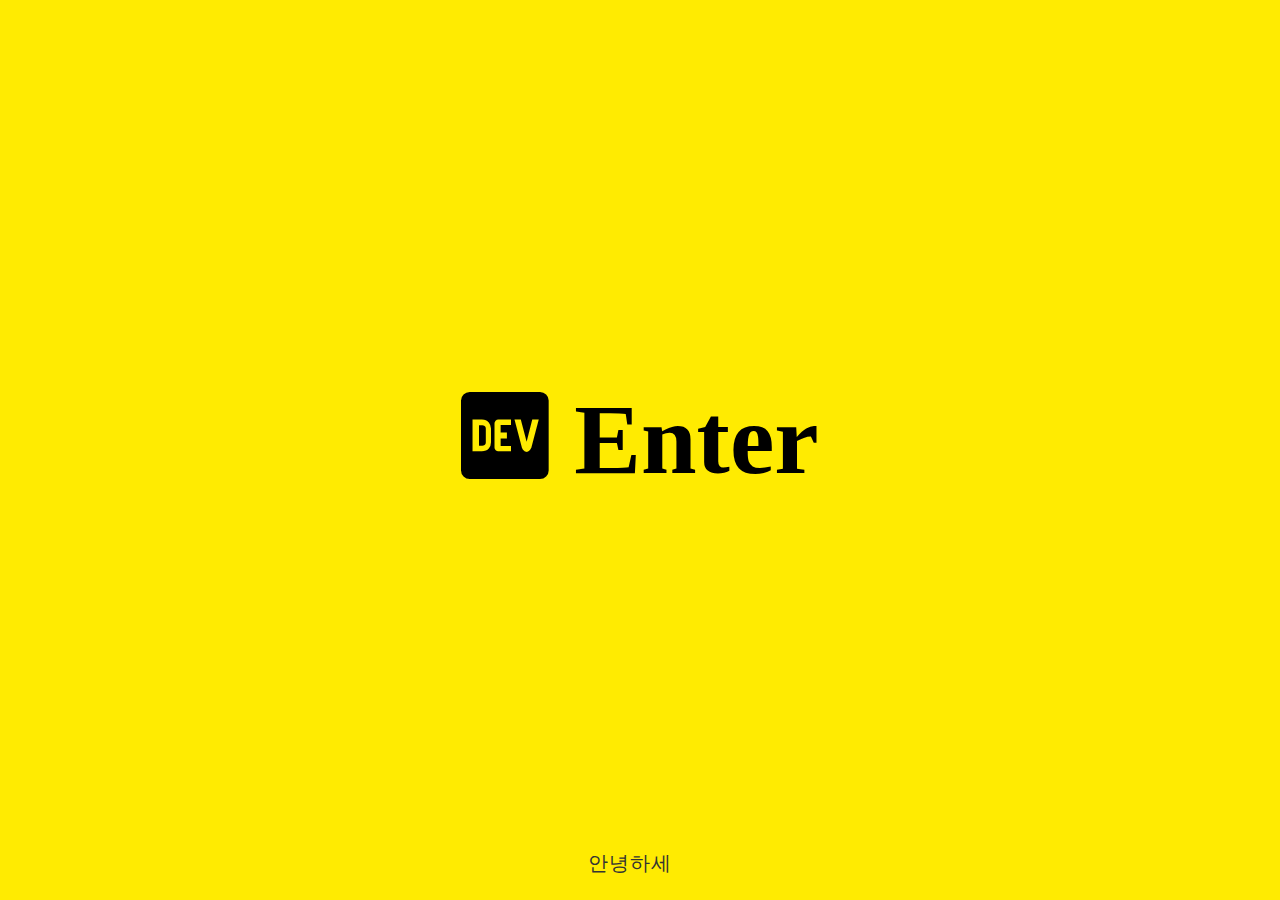
<file: index.html>
<!DOCTYPE html>
<html lang="ko">
<head>
	<meta charset="UTF-8">
	<meta name="viewport" content="width=device-width, initial-scale=1.0">
	<meta http-equiv="X-UA-Compatible" content="ie=edge">
	<title>UIUIUIUI</title>
	<meta name="title" content="포트폴리오">
	<meta name="subject" content="포폴포폴">
	<meta name="description" content="좋은회사 가고싶은 포트폴리오">
	<meta name="keywords" content="UI개발자,프론트엔드">
	<meta name="writer" content="Top">
	<meta name="author" content="Top">
	<meta name="robots" content="ALL">
	<meta property="og:type" content="website">
	<meta property="og:title" content="포트폴리오">
	<meta property="og:description" content="좋은회사 가고싶은 포트폴리오">
	<meta property="og:image" content="https://uitop.github.io/ui/assets/img/chrome.jpg">
	<meta property="og:url" content="https://uitop.github.io/ui/">
	<link rel="shortcut icon" href="./favicon.ico">
	<link rel="stylesheet" href="./assets/icon/css/all.min.css">
	<link rel="stylesheet" href="./assets/css/default.css">
	<link rel="stylesheet" href="./assets/css/slick.css">
	<link rel="stylesheet" href="./assets/css/index.min.css">
	<script src="//ajax.googleapis.com/ajax/libs/jquery/3.3.1/jquery.min.js"></script>
	<script src="//developers.kakao.com/sdk/js/kakao.min.js"></script>
	<script src="./assets/js/default.js"></script>
	<script src="./assets/js/main.js"></script>
	<script src="./assets/js/Chart.min.js"></script>
	<script src="./assets/js/slick.min.js"></script>
</head>
<body>
	<div class="intro">
		<button class="go_btn">
			<i class="fab fa-dev"></i> Enter
		</button>
		<div class="bottom_text"></div>
	</div>
	<div class="wrap">
		<section class="subArea">
			<div class="subWrap" id="skWrap">
				<h1 class="secTitle mgb0">Status</h1>
				<div class="radarWrap">
					<canvas id="radar" class="chart chart-radar"></canvas>
				</div>
				<div class="radarWrap isSkTxt">
					<div class="radar__text">
						<h3>
							STR <sup>근력</sup>
						</h3>
						<h6>3대 측정불가(해본적없음)</h6>
					</div>
					<div class="radar__text">
						<h3>
							DEX <sup>재주</sup>
						</h3>
						<h6>손재주만 자신없음</h6>
					</div>
					<div class="radar__text">
						<h3>
							CON <sup>체력</sup>
						</h3>
						<h6>런닝 10km 50분</h6>
					</div>
					<div class="radar__text">
						<h3>
							INT <sup>지능</sup>
						</h3>
						<h6>IQ검사 해본적없지만 퍼즐 잘품</h6>
					</div>
					<div class="radar__text">
						<h3>
							WIS <sup>지혜</sup>
						</h3> 
						<h6>예능,드라마,영화등 간접경험으로 습득한 풍부한 생활지식</h6>
					</div>
					<div class="radar__text">
						<h3>
							CHA <sup>매력</sup>
						</h3> 
						<h6>샤워후 거울보면 1분 자아도취</h6>
					</div>
					<div class="radar__text">
						<h3>
							LUK <sup>운</sup>
						</h3>
						<h6>생각을 럭키비키적으로 함</h6>
					</div>
					<div class="radar__text">
						<h3>
							AGI <sup>민첩</sup>
						</h3>
						<h6>빠른 손 보다 빠른 시작으로 승부하는 편</h6>
					</div>
				</div>
			</div>
			<div class="subWrap" id="pfWrap">
				<h1 class="secTitle">Portfolio</h1>
				<div class="secWrap">
					<div class="secSlide"></div>
					<span class="slide_cnt"> / 19</span>
				</div>
			</div>
			<div class="subWrap" id="abWrap">
				<h1 class="secTitle">About Me</h1>
				<div>
					<h3>
						1985년생, 7년차, 장기 잘 둠<br/>
						좋은회사 = ["거리", "분위기", "가능성"];
					</h3>
					<h2>재미있게 일 하기</h2>
					<q>지치지 않아야 한다.</q><br/>
					<q>작은 관심이 분위기를 바꾼다.</q><br/>
					<q>미소는 셀프다.</q><br/>
					<q>일이건 놀이건 잘하면 다 재미있다.</q><br/>
					<q>문서는 보는사람 기준으로.</q><br/>
					<q>출근은 10분전.</q><br/>
					<p>All for one, One for all</p>
				</div>
				<div class="tagBox">
					<span>javascript</span>
					<span>React</span>
					<span>Vue</span>
					<span>jquery</span>
					<span>HTML</span>
					<span>SCSS</span>
					<span>PHP</span>
					<span>UX/UI</span>
				</div>
				<div class="mailArea">
					<h2>무교, 무연, 무적, 무드셀라</h2>
					<h4>E-mail : <a href="mailto:dev.grayt@gmail.com">서포트형 4무 인재 <i class="fas fa-envelope"></i></a></h4>
				</div>
			</div>
		</section>
		<footer>
			<div class="footer_btns">
				<button type="button" id="go_intro" class="lf"><i class="fas fa-arrow-left wClr"></i></button>
				<button type="button" id="go_top" class="lf"><i class="fas fa-arrow-up wClr"></i></button>
				<button type="button" id="kakao-link-btn"><img src="./assets/img/kakao_btn_small.png" alt="카카오톡 공유하기"></button>
				<a href="https://github.com/uitop/ui" target="_blank" class="wClr" title="소스보기"><i class="fab fa-github"></i></a>
			</div>
		</footer>
	</div>
</body>
</html>
</file>
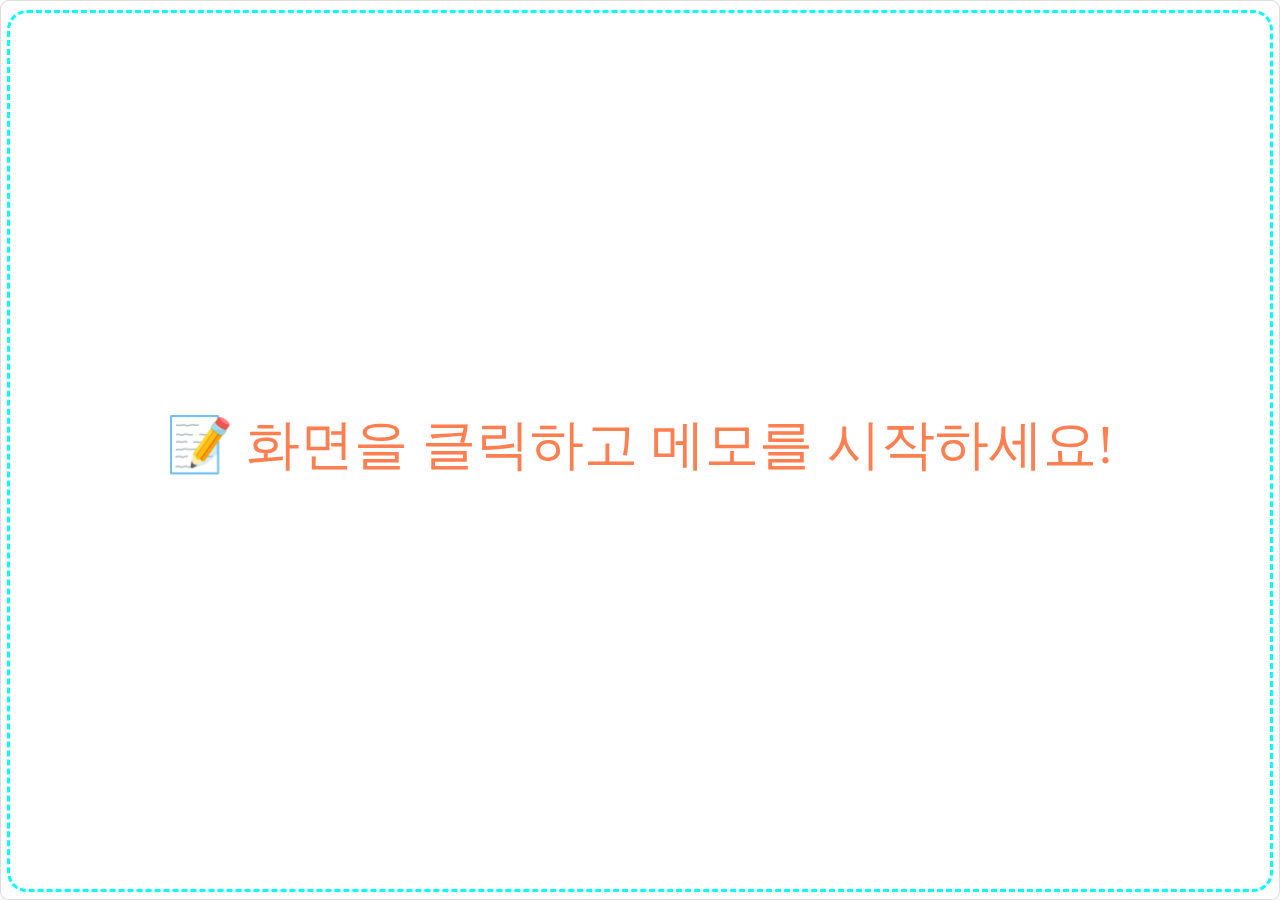
<file: jstk/index.html>
<!DOCTYPE html>
<html lang="ko">
<head>
    <meta charset="UTF-8">
    <meta name="viewport" content="width=device-width, initial-scale=1.0">
    <meta http-equiv="X-UA-Compatible" content="ie=edge">
    <link rel="shortcut icon" href="favicon.ico"/>
    <title>JS Portfolio</title>
    <meta name="description" content="jStiker 웹 메모장_뽐내보자"/>
    <meta name="keywords" content="jStk">
    <meta property="og:image" content="https://uitop.github.io/ui/assets/img/chrome.jpg">
    <script src="js/jquery.3.3.1.min.js"></script>
    <script src="js/index.min.js"></script>
    <link rel="stylesheet" href="css/index.css">
</head>
<body>
    <div id="mainWrap"></div>
</body>
</html>
</file>
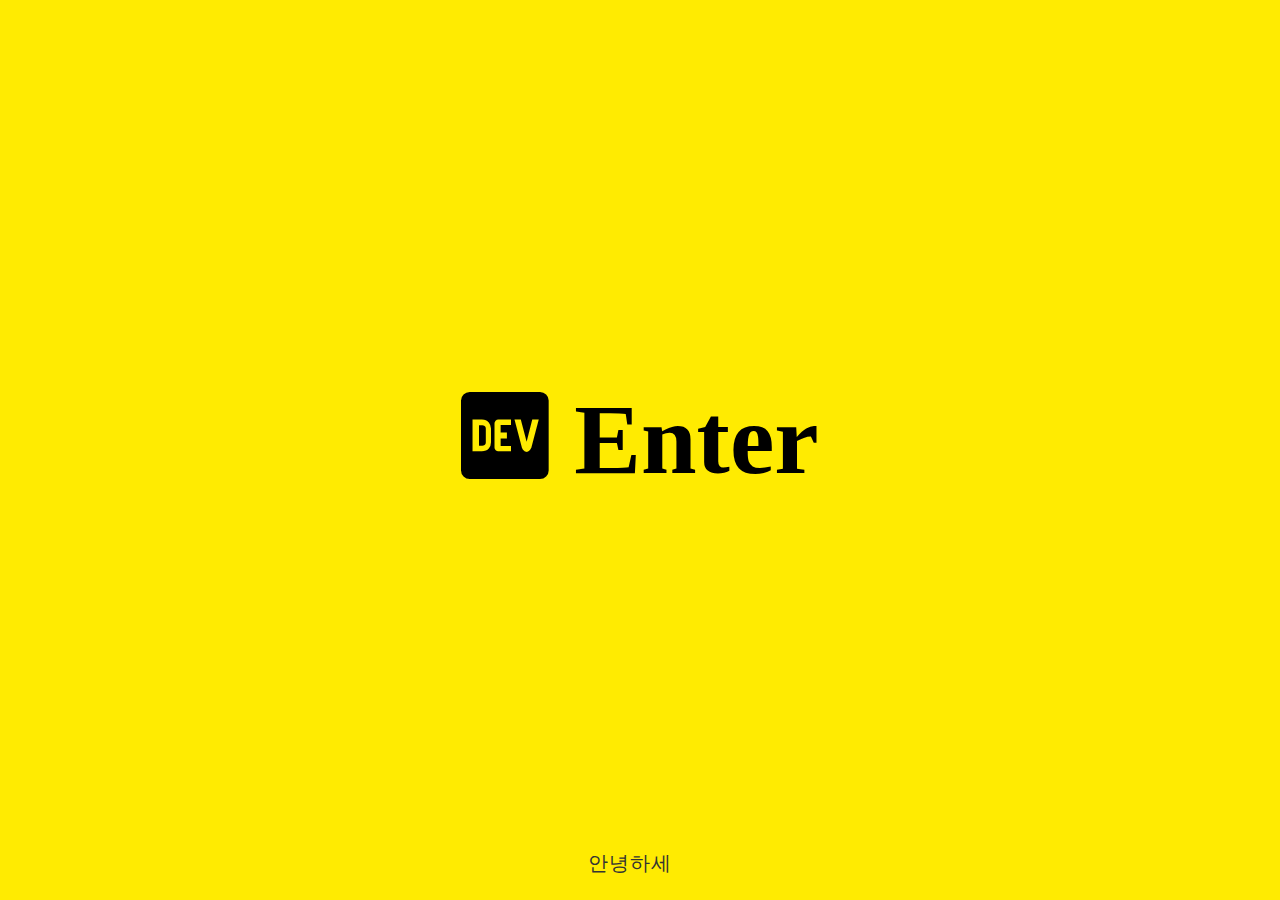
<file: ie8.html>
<html lang="ko">
<head>
    <meta charset="UTF-8">
    <meta name="viewport" content="width=device-width, initial-scale=1.0">
    <meta http-equiv="X-UA-Compatible" content="ie=edge">
    <title>UIUIUIUI</title>
    <style type="text/css">
        table{height:100%;width:100%;position:fixed;top:0;left:0;background:url(/assets/img/chrome.jpg) no-repeat 50% 50%;border:0;padding:0;margin:0;background-size: cover}
        td{height:100%;width:100%;vertical-align: middle;text-align: center;color:#333}
        div{max-width: 600px;margin: 0 auto;padding: 2%;background:#fff;background: rgba(255,255,255,.8);}
        a{color:#000;font-size:30px}
    </style>
    <script type="text/javascript">
        function isIE () {
            var myNav = navigator.userAgent.toLowerCase();
            return (myNav.indexOf('msie') != -1) ? parseInt(myNav.split('msie')[1]) : false;
        }
        if (isIE () == false || isIE () > 8) {
            location.href="/index.html";
        }
    </script>
</head>
<body>
    <table>
        <tr>
            <td>
                <div>
                    <h3>인터넷 익스플로러 8 이하 버전에서 동작하지 않습니다.</h3>
                    <h3>It does not work with Internet Explorer 8 or earlier.</h3>
                    <h3>Internet Explorer 8以前のバージョンでは動作しません。</h3>
                    <a href="https://www.google.co.kr/chrome/" target="_blank">chrome Download</a>
                </div>
            </td>
        </tr>
    </table>
</body>
</html>
</file>
<file: jstk/css/index.css>
/*혹시 보신다면 파일 하나로 보는게 편할것 같아 하나로 묶었습니다. 큰요소별로 주석달려 있습니다. */
html,body,div,span,h5,h4,textarea,input{padding:0;margin:0;line-height:1;box-sizing: border-box}
body{background:#f9f9f9;overflow:hidden}
body::-webkit-scrollbar{width: 7px;height:7px}
body::-webkit-scrollbar-track{background-color: lightcyan;}
body::-webkit-scrollbar-thumb{background-color:dodgerblue;}
/*보드*/
#mainWrap{height:100vh;width:100%;min-width:800px;min-height:600px;margin: 0 auto;border:1px solid #ddd;border-radius: 9px;background:#fff;position:relative;}

/*메모 없는 경우*/
#newArea{width:99%;height:98vh;border:dashed 3px cyan;margin:1vh auto 0;text-align: center;font-size:6vh;color:coral;padding:45vh 0;border-radius:20px;cursor:pointer;}
#newArea:hover{border-color:coral;transition:0.7s}

/*메모*/
.jStickers{position:absolute;width:250px;height:200px;min-width:250px;min-height:30px;border-radius: 4px;border:1px solid #d7d7d7}
.jStickers.wasOn{box-shadow: 0px 0px 3px 1px #0f0f0f;}
.jStickers.wasOn.onjStk{box-shadow: 0px 0px 3px 1px #ff0000;z-index:100 !important;}
.jStickers.jSalign{position:static;float: left;margin:10px;}
.jStkBar{height:15px;width:100%;position:relative;padding:1px 40px 0px 6px}
.jStkXY{height:100%;width:100%;cursor:move;font-size:0;overflow:hidden;white-space:nowrap;text-overflow:ellipsis}
.timr{font-size:11px;}
.timr:after{content:'초 #'}
.jStkBtns{position:absolute;right:0;top:1px;height:14px;-webkit-user-select: none;}
.jStkBtn{font-size:11px;vertical-align:top; width: 13px;height: 13px;border-radius:10px;display:inline-block;text-align: center;cursor:pointer;color:#333}
.xBtn{background:#3f3f3f;color:#fff;}
.tBtn:after{content:'▲';}
.jStkText{width:100%;height:calc(100% - 16px);resize:none;border:0;background: none;border-top: 1px solid #9f9f9f;padding:2px 3px;font-size:inherit;color:inherit}
.jStkText:focus, .colorPik:focus{box-shadow: 0;outline: none !important;} /*입력요소 포커스시 처리*/
.jStkText::-webkit-scrollbar{width: 7px;}
.jStkText::-webkit-scrollbar-track{background-color: lightcyan;}
.jStkText::-webkit-scrollbar-thumb{background-color: darkcyan;}
.sizeArea{position: absolute;bottom:0;right:0;width:0;height:0;border-top: 5px solid transparent;border-left: 5px solid transparent;border-right: 5px inset #000;border-bottom: 5px ridge #000;cursor: nw-resize;opacity:0.4;border-radius:3px;}

/*우클릭메뉴*/
#rMenu{position:absolute;background:#f1f1f1;border:1px outset #e1e1e1;padding:0.25rem;border-radius:5px;z-index: 300}
.rItemGrp, .rItem,.rItemOtn{padding:0.25rem;position: relative;}
.rItemGrp:not(:first-child){border-top:1px solid #777}
.rItemOtn:hover{background-color:aquamarine}
.rItemOtn:hover > input:focus + .colorPicker{display:block;}
.rItemOtn select, .rItemOtn input{width:80px;position:relative;z-index: 1;border: 1px solid #777;height:19px}
.rItemOtn input{cursor:pointer;font-size:0;vertical-align: top;}
.rItem:hover{background-color:deepskyblue;cursor: pointer;}
.removeDly{position: relative}
.removeDly #setScd{width:50px}
.removeDly span{position: absolute;left: 57px;top: 0;padding-top: 0.3rem;width:calc(100% - 59px);height: 100%;}
.colorPicker{position:absolute;width:85px;right:0;z-index:100;top:0;display:none;}
.colorPicker > div{width:100%;height:17px;border:1px solid #7f7f7f;text-align: center;font-size: 13px;cursor: pointer;}
.colorPicker > div:hover{border-color:cyan}

/*메모옵션*/
[bClr='1']{background-color:#f3f53f}
[bClr='2']{background-color:cornflowerblue}
[bClr='3']{background-color:chartreuse}
[bClr='4']{background-color:navy}
[bClr='4'] .jStkBtn{color:antiquewhite}
[bClr='4'] .sizeArea{border-right-color:antiquewhite;border-bottom-color:aliceblue;opacity:0.8}
[bClr='5']{background-color:darkorange}
[bClr='6']{background-color:#333}
[bClr='7']{background-color:white}
[fClr='1']{color:#f3f53f}
[fClr='2']{color:cornflowerblue}
[fClr='3']{color:chartreuse}
[fClr='4']{color:navy}
[fClr='5']{color:darkorange}
[fClr='6']{color:#333}
[fClr='7']{color:white}
[fsz='1']{font-size:11px}
[fsz='2']{font-size:12px}
[fsz='3']{font-size:13px}
[fsz='4']{font-size:14px}
[fsz='5']{font-size:15px}
[fsz='6']{font-size:16px}
[spr='false']{min-height:17px;height:17px !important;}
[spr='false'] .jStkXY{font-size:12px;}
[spr='false'] .jStkText, div[spr='false'] .sizeArea{display:none;}
[spr='false'] .tBtn:after{content:'▼';}

/*스크롤처리*/
@media screen and (max-width: 810px){
    body{overflow-x:auto;}
}
@media screen and (max-height: 610px){
    body{overflow-y:auto;}
}
</file>
<file: assets/css/default.css>
@charset "utf-8";
@import url(//spoqa.github.io/spoqa-han-sans/css/SpoqaHanSans-kr.css);
div,h1,h2,h3,h4,h5,li,p,span,a { font-family: 'Spoqa Han Sans', 'Sans-serif';font-weight:300}

/*! normalize.css v8.0.0 | MIT License | github.com/necolas/normalize.css */
html{line-height:1.15;-webkit-text-size-adjust:100%}body{margin:0;color:#fff;}h1{font-size:2em;margin:.67em 0}hr{box-sizing:content-box;height:0;overflow:visible}pre{font-family:monospace,monospace;font-size:1em}a{background-color:transparent}abbr[title]{border-bottom:none;text-decoration:underline;text-decoration:underline dotted}b,strong{font-weight:bolder}code,kbd,samp{font-family:monospace,monospace;font-size:1em}small{font-size:80%}sub,sup{font-size:75%;line-height:0;position:relative;vertical-align:baseline}sub{bottom:-.25em}sup{top:-.5em}img{border-style:none}button,input,optgroup,select,textarea{font-family:inherit;font-size:100%;line-height:1.15;margin:0}button,input{overflow:visible}button,select{text-transform:none}[type=button],[type=reset],[type=submit],button{-webkit-appearance:button}[type=button]::-moz-focus-inner,[type=reset]::-moz-focus-inner,[type=submit]::-moz-focus-inner,button::-moz-focus-inner{border-style:none;padding:0}[type=button]:-moz-focusring,[type=reset]:-moz-focusring,[type=submit]:-moz-focusring,button:-moz-focusring{outline:1px dotted ButtonText}fieldset{padding:.35em .75em .625em}legend{box-sizing:border-box;color:inherit;display:table;max-width:100%;padding:0;white-space:normal}progress{vertical-align:baseline}textarea{overflow:auto}[type=checkbox],[type=radio]{box-sizing:border-box;padding:0}[type=number]::-webkit-inner-spin-button,[type=number]::-webkit-outer-spin-button{height:auto}[type=search]{-webkit-appearance:textfield;outline-offset:-2px}[type=search]::-webkit-search-decoration{-webkit-appearance:none}::-webkit-file-upload-button{-webkit-appearance:button;font:inherit}details{display:block}summary{display:list-item}template{display:none}[hidden]{display:none}a{cursor: pointer;}
/*# sourceMappingURL=normalize.min.css.map */
</file>
<file: assets/css/index.min.css>
body{background:url(../img/chrome.jpg) no-repeat 50% 50%;background-size:cover}button{cursor:pointer;background-color:rgba(0,0,0,0);border:0;outline:none}.wClr{color:#fff}.mgb0{margin-bottom:0}.intro{position:fixed;width:100vw;height:100vh;z-index:10;left:0;transform-origin:bottom;background-color:#ffeb01}.intro button{font-weight:900;border-radius:100px;width:500px;height:200px;font-size:100px;line-height:1;padding:36px 0 62px;position:absolute;left:calc(50% - 250px);top:calc(50% - 100px);box-shadow:inset 0px 0px 0px 0px #bbb;transition:.3s;overflow:hidden}.intro button .ripple{position:absolute;border-radius:50%;transform:scale(0);animation:ripple .9s linear;background-color:rgba(255,255,0,.8);width:50%}.intro button:hover{box-shadow:inset 0px 3px 2px 0px rgba(0,0,0,.5)}@media screen and (max-width: 800px){.intro button{width:300px;height:120px;left:calc(50% - 150px);top:calc(50% - 150px);font-size:50px}}.intro .bottom_text{position:absolute;bottom:25px;left:50%;transform:translatex(-50%);font-size:20px;color:#333;font-weight:500;letter-spacing:1px}.intro .bottom_text .under_cursor{display:inline-block;width:20px;opacity:0;border-bottom:2px solid #333;animation:Glitter 1000ms infinite cubic-bezier(1, 0, 0, 1)}.intro.push{animation:intro .6s .6s linear forwards}.intro.push button{box-shadow:inset 0px 3px 5px 0px #333}.intro.push+.wrap{animation:toTransparent .3s 1s linear forwards}.intro.push+.wrap .subArea{animation:Glitter .3s 1.5s linear forwards}.wrap{width:100vw;height:100vh;background-color:rgba(255,255,255,.9)}.subArea{opacity:0;position:absolute;top:0;max-height:calc(100% - 40px);left:0;width:100%;overflow-y:auto}.subArea::-webkit-scrollbar-track{box-shadow:inset 0 0 6px rgba(0,0,0,.3);background-color:#f5f5f5}.subArea::-webkit-scrollbar{width:6px;background-color:#f5f5f5}.subArea::-webkit-scrollbar-thumb{background-color:#ffbe16}.subArea .subWrap{max-width:1100px;margin:1rem auto;padding:3rem;background-color:rgba(0,0,0,.7)}.subArea .secTitle{margin-top:0;border-left:5px ridge #ffbe16;line-height:1;padding-left:2rem}@media screen and (max-width: 1120px){.subArea .subWrap{margin:1rem}.subArea .radarWrap{width:80%;display:block;margin:0 auto}.subArea .isSkTxt{float:none;width:100%;padding:0;font-size:0}.subArea .isSkTxt .radar__text{width:49%;margin:.8rem 2% .8rem 0;display:inline-block;vertical-align:top;box-sizing:border-box}.subArea .isSkTxt .radar__text:nth-child(2n){margin-right:0}}@media screen and (max-width: 620px){.subArea{max-height:calc(100% - 38px)}.subArea .subWrap{padding:1rem}.subArea .radarWrap{width:100%}.subArea .isSkTxt .radar__text{width:100%;margin:.5rem 0}}.radarWrap{width:50%;display:inline-block;vertical-align:top;box-sizing:border-box}.isSkTxt{padding:0 1rem 0 1.5rem;float:right}.isSkTxt .radar__text{position:relative;padding-left:1rem;margin:0 0 1.5rem;word-wrap:break-word;word-break:keep-all}.isSkTxt .radar__text h3{position:absolute;font-size:40px;top:-5px;left:0;margin:0;font-weight:800;color:#777;line-height:1}.isSkTxt .radar__text h3 sup{font-size:.6em;line-height:1;vertical-align:-2px}.isSkTxt .radar__text h6{position:relative;z-index:2;margin:0 0 10px;font-weight:500;font-size:16px;padding-top:24px;text-shadow:-1px -1px 2px #000}.secWrap{position:relative}.secWrap .slick-dots{text-align:right;margin-top:0}.secWrap .slick-dots li{display:inline-block;margin:0 5px}.secWrap .slick-dots li.slick-active button{background:#ffbe16;width:25px}.secWrap .slick-dots li button{background:#fff;border-radius:17px;margin:1.5px auto;font-size:0;width:17px;height:17px;transition:.4s}.secWrap .slide_cnt{display:none;position:absolute;bottom:0px;right:3px}@media screen and (max-width: 600px){.secWrap .slick-dots{padding-top:20px}.secWrap .slick-dots li{display:none}.secWrap .slick-dots li.slick-active{display:block;position:absolute;bottom:0px;right:25px}.secWrap .slick-dots li.slick-active button{background-color:rgba(0,0,0,0);font-size:16px;font-weight:500;color:#fff;width:auto}.secWrap .slide_cnt{display:block}}.slideItem{padding:.25rem;box-sizing:border-box;transition:.5s}.slideItem:hover{background-color:#ffbe16}.slideItem img{max-width:100%;margin:0 auto}.sItemTxt{background:rgba(0,129,250,.1);padding:.5rem;border-radius:0 0 15px 0}.sItemTxt.yr2015,.sItemTxt.yr2016{background:rgba(0,129,250,.3)}.sItemTxt.yr2017,.sItemTxt.yr2018{background:rgba(0,129,250,.4)}.sItemTxt.yr2019,.sItemTxt.yr2020{background:rgba(0,129,250,.6)}.sItemTxt.yr2021,.sItemTxt.yr2022{background:rgba(0,129,250,.7)}.sItemTxt.yr2023,.sItemTxt.yr2024{background:rgba(0,129,250,.9)}.sItemTxt>h3,.sItemTxt>h4{margin:.5rem 0}.tagBox{padding-left:20px;margin-top:20px}.tagBox span{margin-left:10px}.tagBox span:before{content:"#"}.mailArea{text-align:right}.mailArea h2{margin-bottom:.5rem}.mailArea h4{margin:1rem 0 0}.mailArea a{color:#fff}footer{position:fixed;bottom:0;left:0;width:100%;background:rgba(75,115,52,.76);color:#aaa;box-sizing:border-box;font-size:20px}footer .footer_btns{max-width:1190px;margin:0 auto;text-align:right;padding:7px 14px}footer .footer_btns .lf{float:left;padding:0;margin-right:8px;color:#444}footer #kakao-link-btn{background:none;border:0;width:20px;height:20px;padding:0;vertical-align:bottom}footer #kakao-link-btn img{width:100%;height:100%}@media screen and (max-width: 620px){footer{font-size:28px}footer #kakao-link-btn{width:28px;height:28px}}@keyframes ripple{to{transform:scale(4);opacity:0}}@keyframes Glitter{from{opacity:0}to{opacity:1}}@keyframes intro{from{opacity:1}75%{opacity:0;transform:rotateX(90deg);left:0}to{left:100%;transform:rotateX(90deg)}}@keyframes toTransparent{from{background-color:rgba(255,255,255,.7)}to{background-color:rgba(255,255,255,0)}}
</file>
